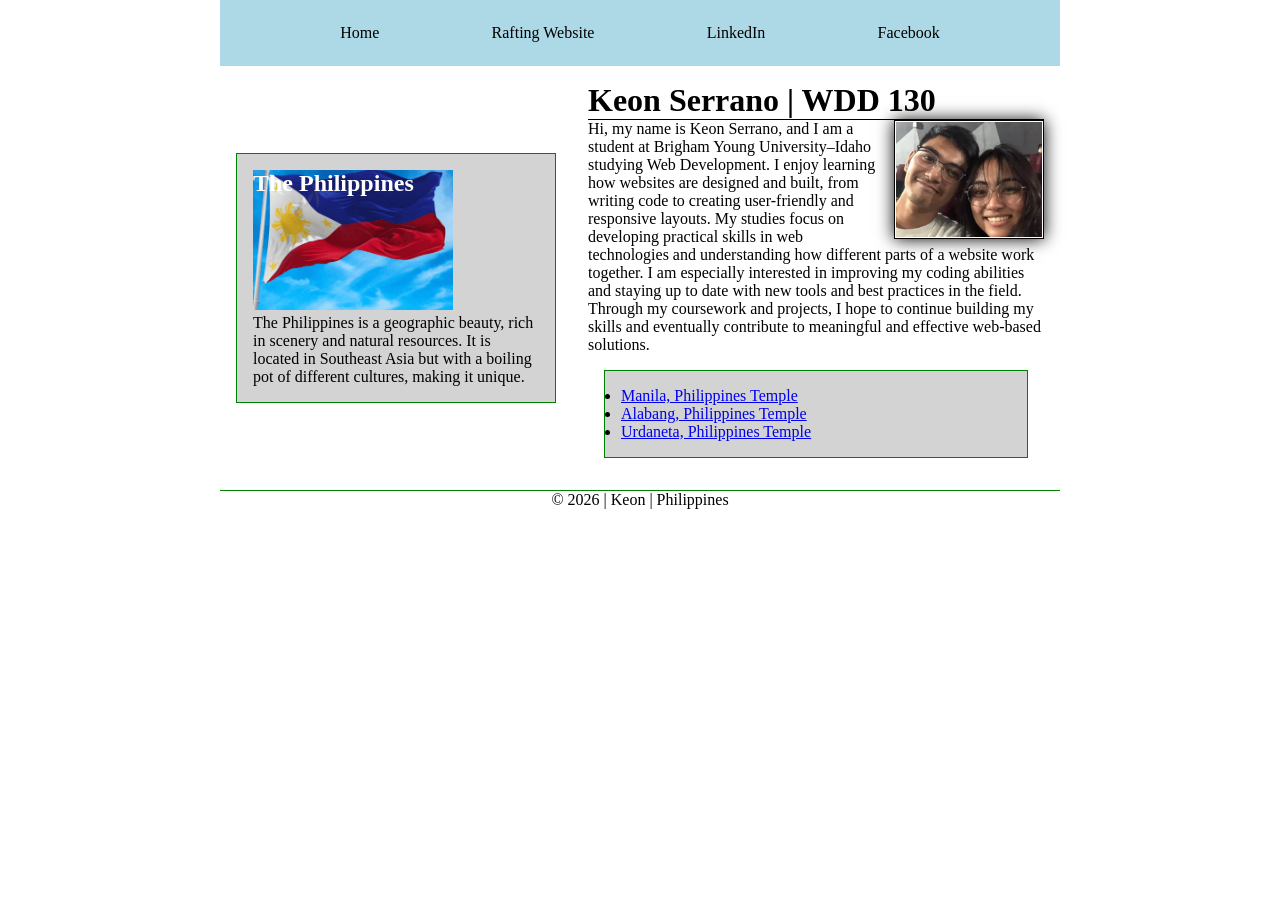
<file: index.html>
<!DOCTYPE html>
<html lang="en">

<head>
    <meta charset="UTF-8">
    <meta name="viewport" content="width=device-width, initial-scale=1.0">
    <meta name="description"
      content="This is the homepage for my WDD 130 class. Author of the page is Keon Serrano.">
    <meta name="author" content="Keon Serrano">
    <title>Keon Serrano | WDD 130</title>
    <link rel="stylesheet" href="styles/styles.css">
</head>

<body>
    <header>
        <nav>
            <a href="#" target="_blank">
                Home
            </a>
            <a href="wwr/" target="_blank">
                Rafting Website
            </a>
            <a href="https://www.linkedin.com/in/keon-serrano-121406206/" target="_blank">
                LinkedIn
            </a>
            <a href="https://www.facebook.com/KeonSerrano" target="_blank">
                Facebook
            </a>
        </nav>
    </header>
    <div class="grid">
        <main>
            <h1>Keon Serrano | WDD 130</h1>
            <img src="images/profile.jpg" alt="Keon Serrano" width="200">
            <p>
                Hi, my name is Keon Serrano, and I am a student at Brigham Young University–Idaho
                studying Web
                Development. I enjoy learning how websites are designed and built, from writing code
                to
                creating
                user-friendly and responsive layouts. My studies focus on developing practical
                skills in
                web
                technologies and understanding how different parts of a website work together. I am
                especially
                interested in improving my coding abilities and staying up to date with new tools
                and
                best practices
                in the field. Through my coursework and projects, I hope to continue building my
                skills
                and
                eventually contribute to meaningful and effective web-based solutions.
            </p>

            <ul class="box">
                <li>
                    <a href="https://www.churchofjesuschrist.org/temples/details/manila-philippines-temple?lang=eng"
                      target="_blank" rel="noopener noreferrer">
                        Manila, Philippines Temple
                    </a>
                </li>
                <li>
                    <a href="https://www.churchofjesuschrist.org/temples/details/alabang-philippines-temple?lang=eng"
                      target="_blank" rel="noopener noreferrer">
                        Alabang, Philippines Temple
                    </a>
                </li>
                <li>
                    <a href="https://www.churchofjesuschrist.org/temples/details/urdaneta-philippines-temple?lang=eng"
                      target="_blank" rel="noopener noreferrer">
                        Urdaneta, Philippines Temple
                    </a>
                </li>
            </ul>
        </main>
        <aside class="box">
            <h2>The Philippines</h2>
            <img src="images/country.png" alt="Picture of the Philippine Flag">
            <p>The Philippines is a geographic beauty, rich in scenery and natural resources. It is
                located in Southeast Asia but with a boiling pot of different cultures, making it
                unique.</p>
        </aside>
    </div>
    <footer>
        <p>© 2026 | Keon | Philippines</p>
    </footer>
</body>

</html>
</file>
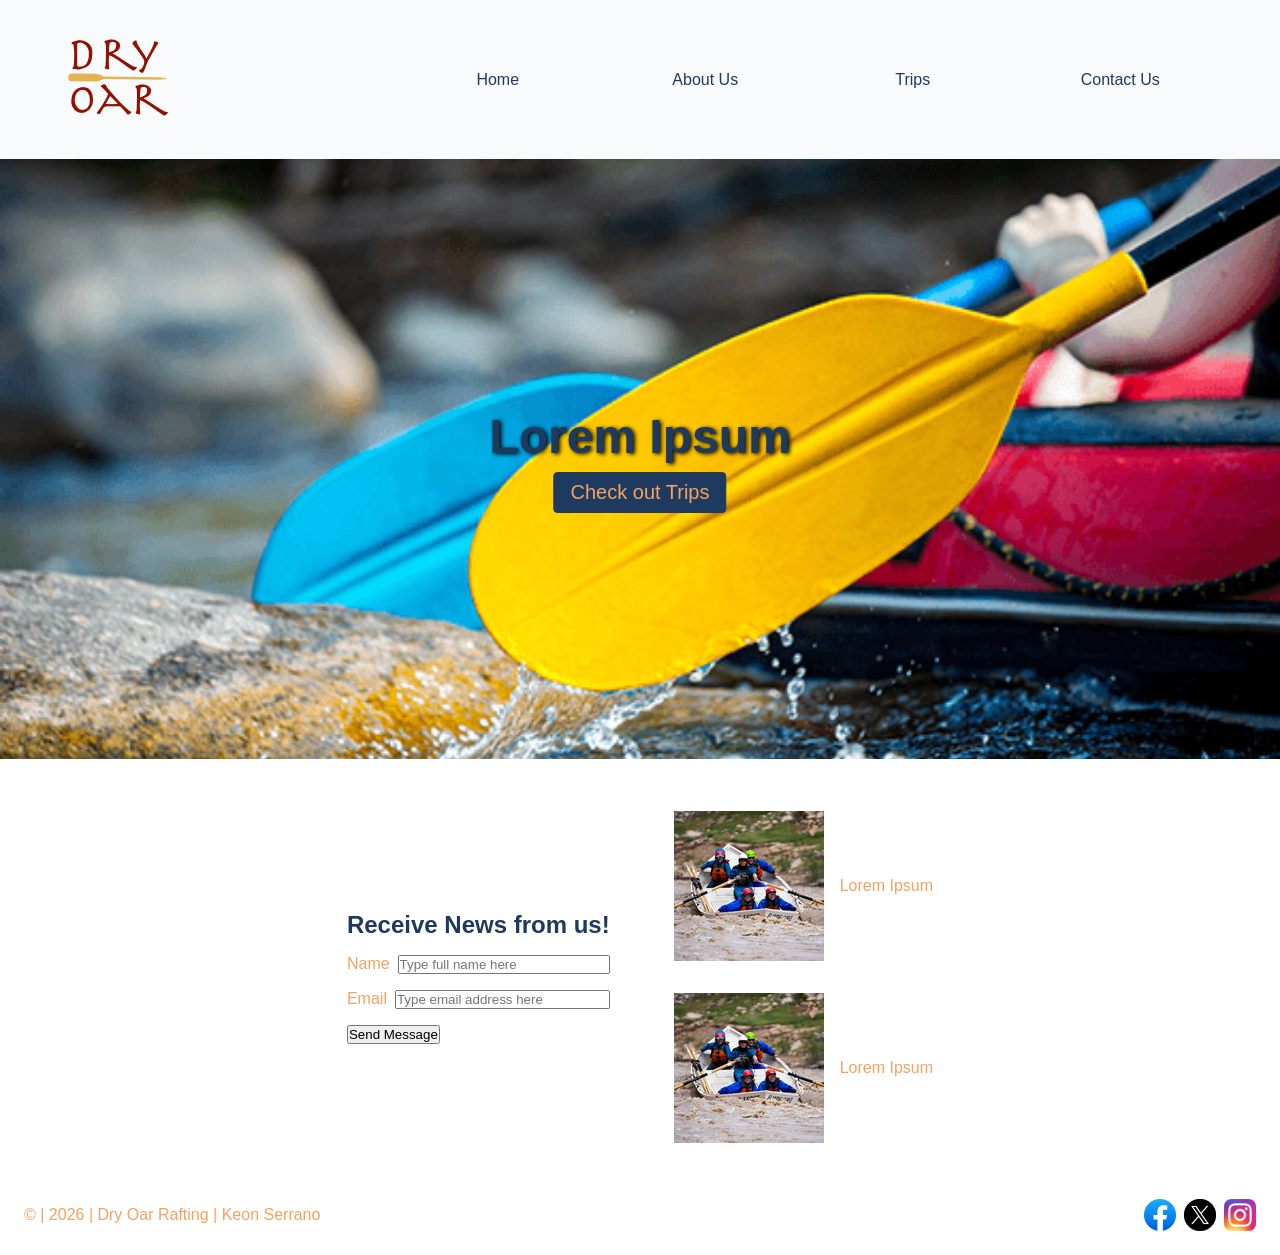
<file: wwr/index.html>
<!DOCTYPE html>
<html lang="en">

<head>
    <meta charset="UTF-8">
    <meta name="viewport" content="width=device-width, initial-scale=1.0">
    <meta name="description"
      content="This is the homepage for Dry Oar Rafting. This is where you can find the most basic info about our company">
    <meta name="author" content="Keon Serrano">
    <title>Homepage | Dry Oar Rafting</title>
    <link rel="stylesheet" href="styles/rafting.css">
</head>

<body>
    <header>
        <a href="/">
            <img src="images/rafting-logo.png" alt="Dry Oar Logo">
        </a>
        <nav>
            <a href="index.html">Home</a>
            <a href="about.html">About Us</a>
            <a href="trips.html">Trips</a>
            <a href="contact.html">Contact Us</a>
        </nav>
    </header>
    <main>
        <div class="hero-image">
            <img class="hero-image__bg" src="images/about-us-hero.png">
            <div class="hero-container">
                <h2 class="hero-heading">Lorem Ipsum</h2>
                <a href="trips.html">Check out Trips</a>
            </div>
        </div>
        <div class="newsletter-form">
            <form class="contact-us__form">
                <h2 class="contact-us__title">Receive News from us!</h2>
                <div class="contact-us__name">
                    <label for="name">Name</label>
                    <input type="text" name="name" id="name" placeholder="Type full name here"
                      required>
                </div>
                <div class="contact-us__email">
                    <label for="email">Email</label>
                    <input type="email" name="email" id="email"
                      placeholder="Type email address here" required>
                </div>
                <div class="contact-us__submit">
                    <button type="submit">Send Message</button>
                </div>
            </form>
            <div class="grid-container">
                <div class="grid-cont__item">
                    <img src="images/placeholder-image.png" class="grid-cont__img"
                      alt="placeholder image">
                    <span class="grid-cont__text">Lorem Ipsum</span>
                </div>
                <div class="grid-cont__item">
                    <img src="images/placeholder-image.png" class="grid-cont__img"
                      alt="placeholder image">
                    <span class="grid-cont__text">Lorem Ipsum</span>
                </div>
            </div>
        </div>
    </main>
    <footer>
        <p>© | 2026 | Dry Oar Rafting | Keon Serrano</p>
        <nav class="socialmedia">
            <a href="https://www.facebook.com" target="_blank">
                <img src="images/facebook-icon.png" alt="Facebook Icon">
            </a>
            <a href="twitter.com" target="_blank">
                <img src="images/x-icon.png" alt="X Icon">
            </a>
            <a href="https://www.instagram.com" target="_blank">
                <img src="images/instagram-icon.png" alt="X Icon">
            </a>
        </nav>
    </footer>
</body>

</html>
</file>
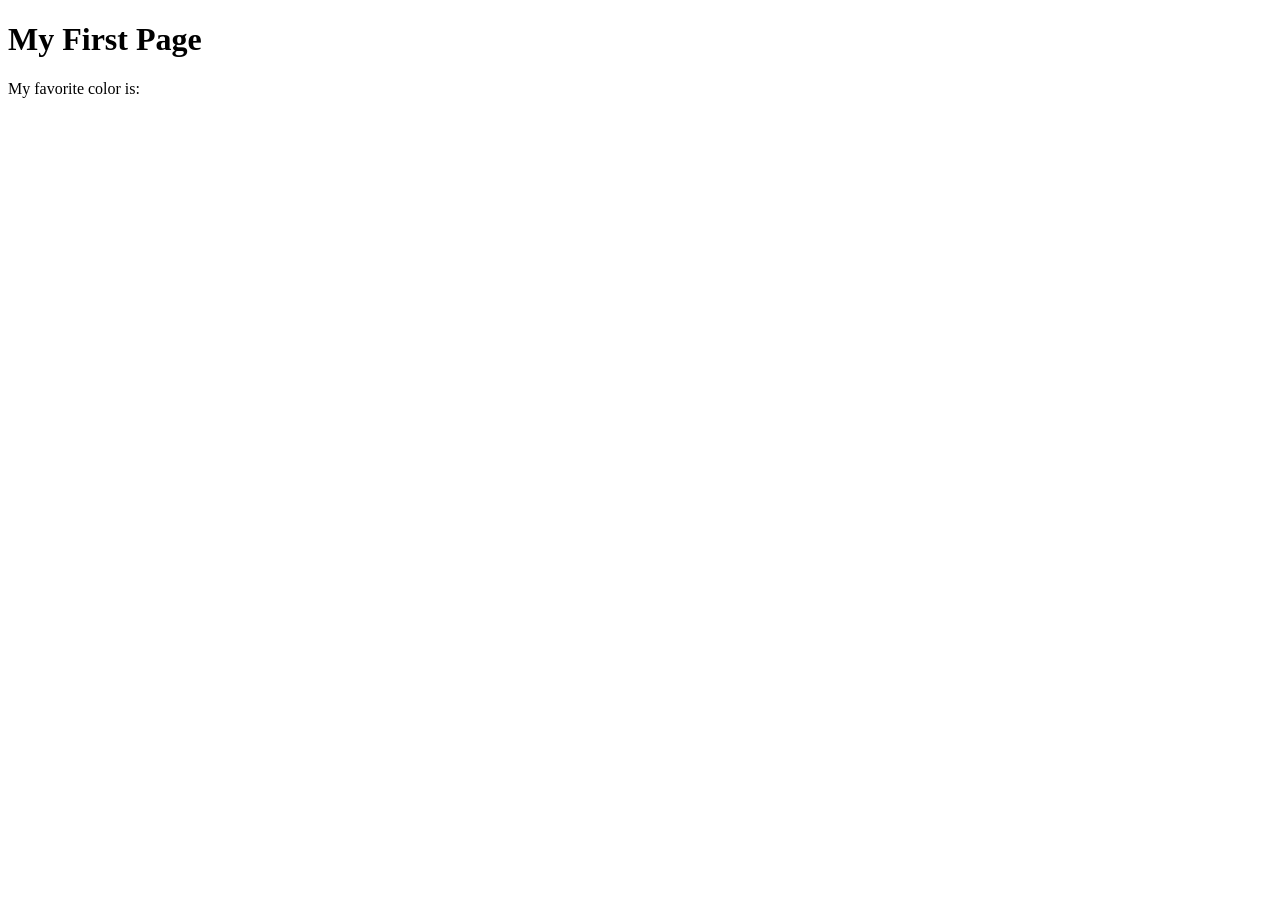
<file: week01/first-page.html>
<!DOCTYPE html>
<html lang="en">
<head>
    <meta charset="UTF-8">
    <meta name="viewport" content="width=device-width, initial-scale=1.0">
    <title>My First Page</title>
</head>
<body>
    <h1>My First Page</h1>
    <p>My favorite color is: </p>
</body>
</html>
</file>
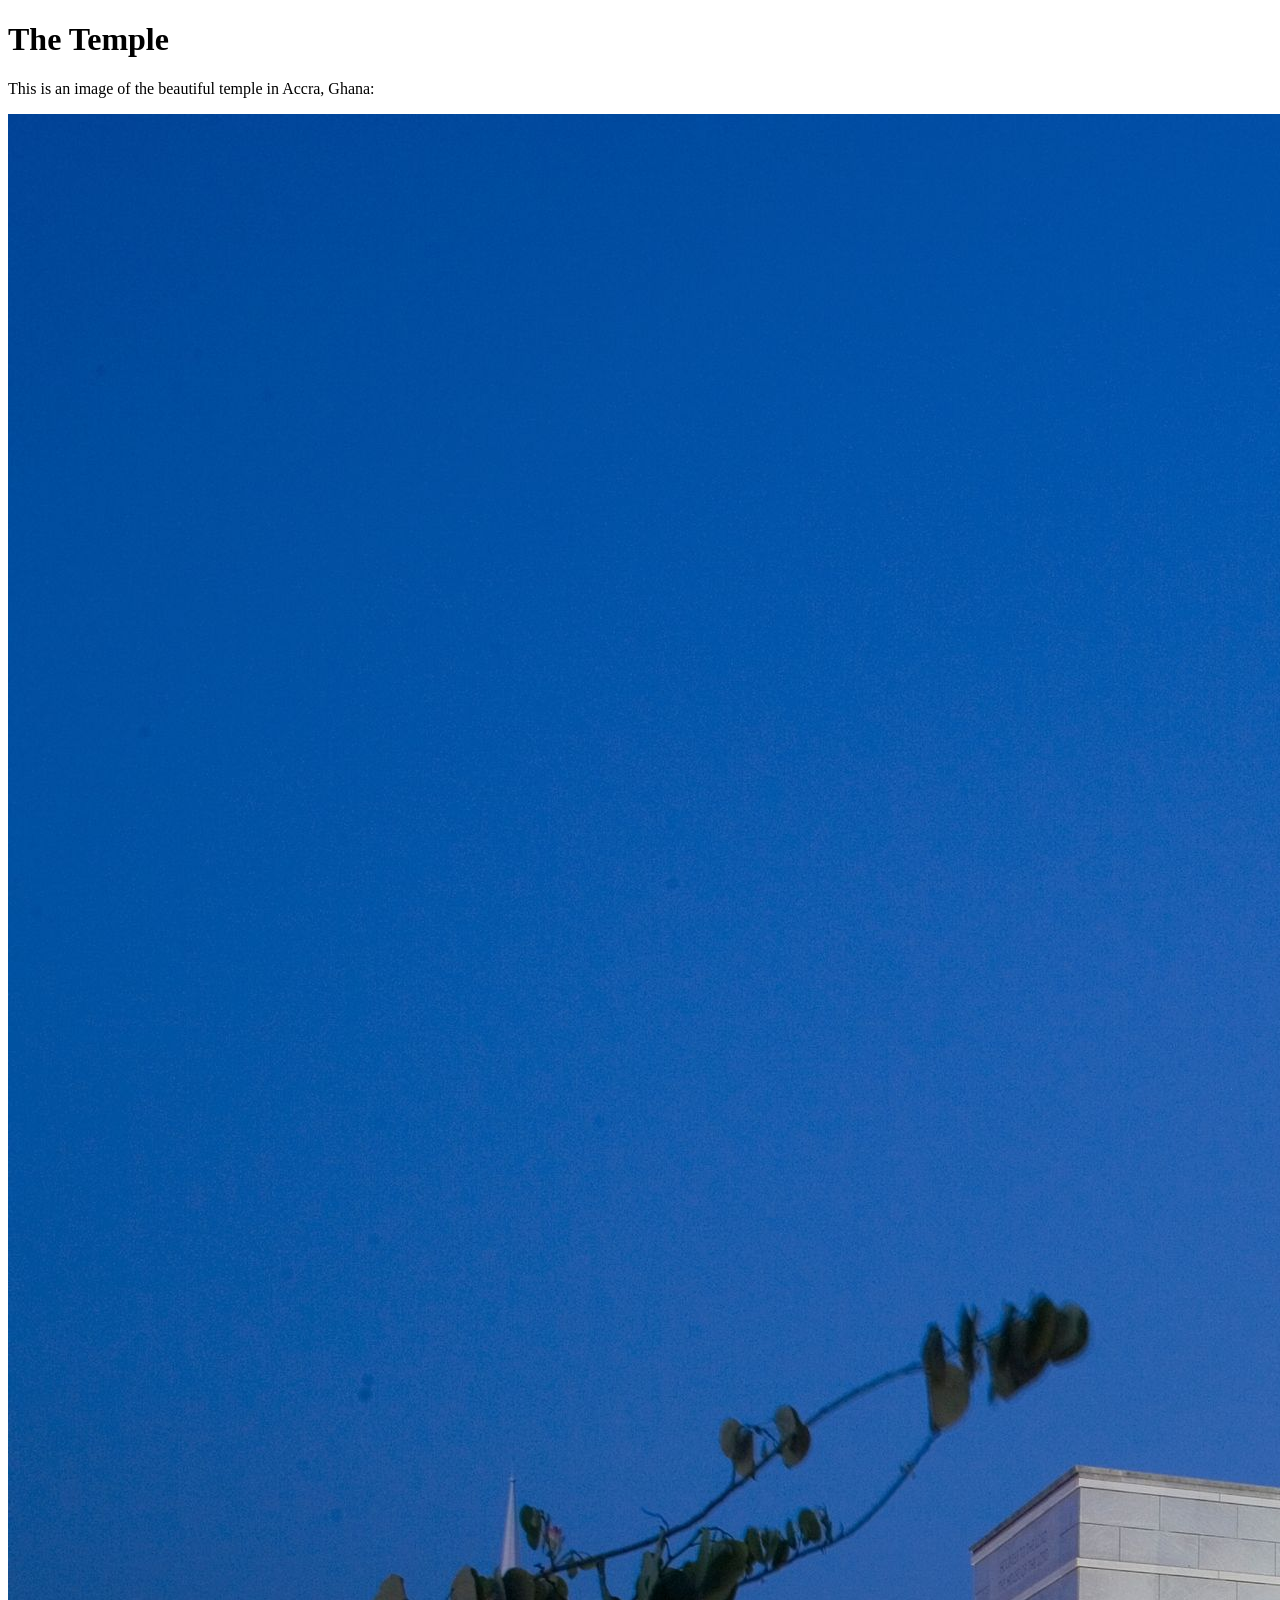
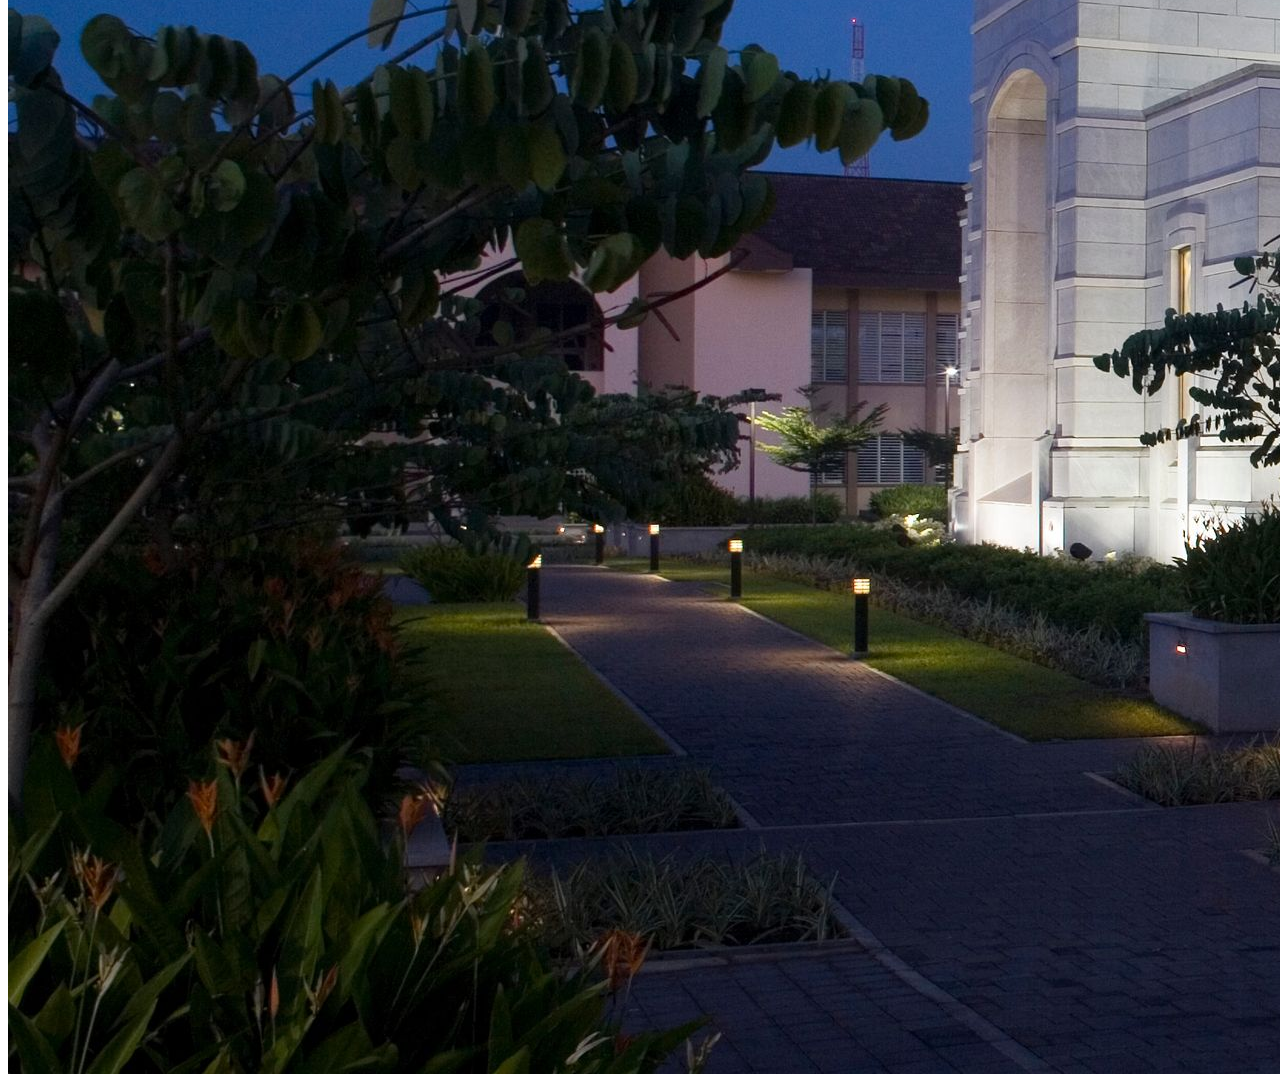
<file: week01/images.html>
<!DOCTYPE html>
<html lang="en">

<head>
    <meta charset="UTF-8">
    <meta name="viewport" content="width=device-width, initial-scale=1.0">
    <title>Temple Image</title>
</head>

<body>
    <h1>The Temple</h1>
    <p>This is an image of the beautiful temple in Accra, Ghana:</p>
    <img src="images/temple-large.jpeg" alt="The Accra Ghana Temple">
</body>

</html>
</file>
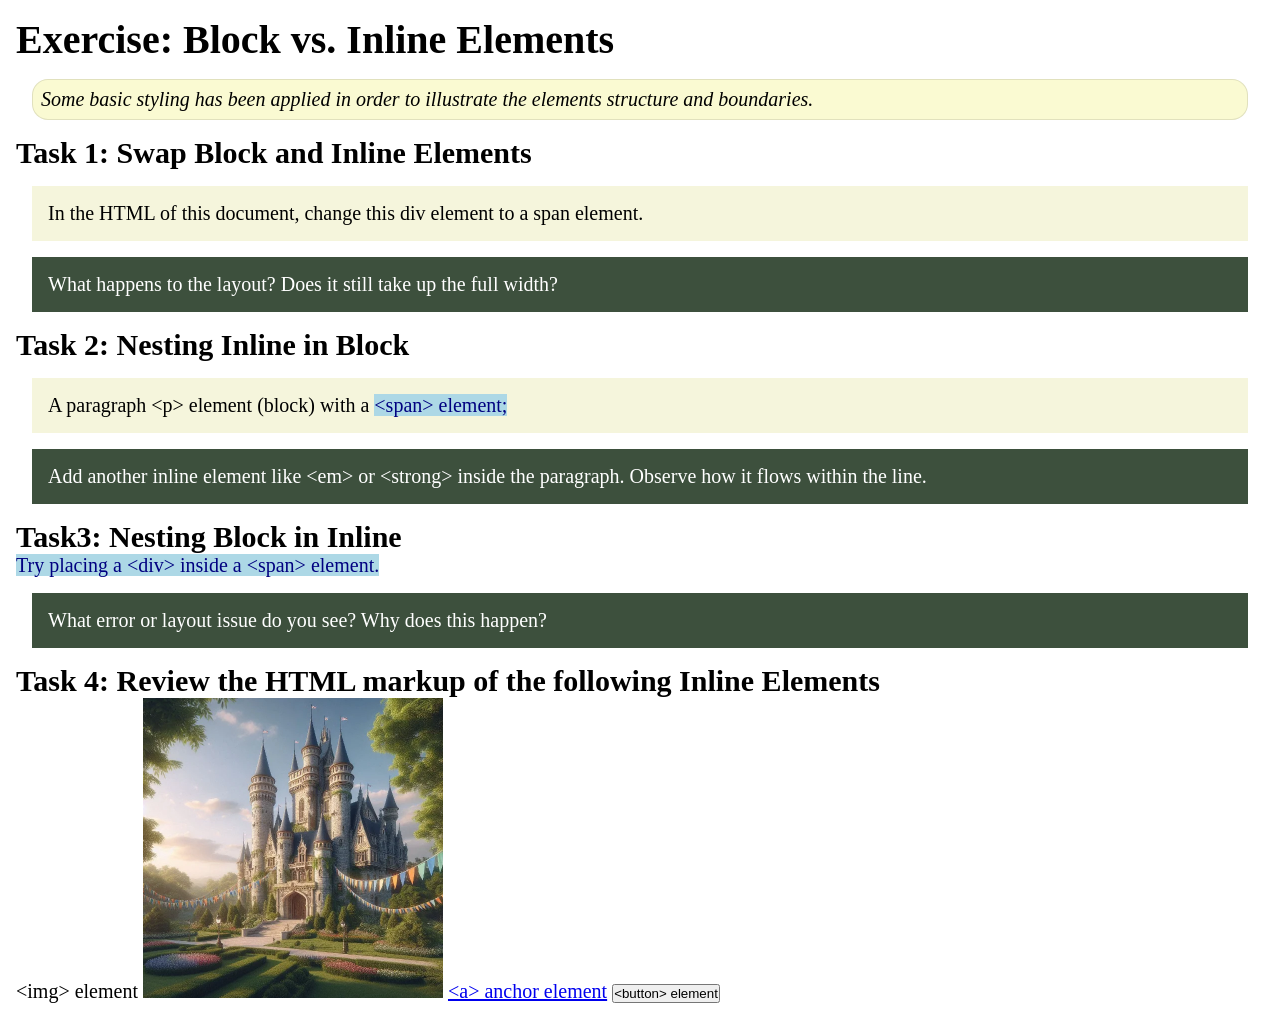
<file: week02/block-vs-inline.html>
<!DOCTYPE html>
<html lang="en">

<head>
    <meta charset="UTF-8">
    <meta name="viewport" content="width=device-width, initial-scale=1.0">
    <title>Exercise: Block vs. Inline Elements</title>
    <link rel="stylesheet" href="styles/block-vs-inline.css">
</head>

<body>
    <main>
        <h1>Exercise: Block vs. Inline Elements</h1>
        <p class="note">Some basic styling has been applied in order to illustrate the elements structure and
            boundaries.</p>

        <h2>Task 1: Swap Block and Inline Elements</h2>
        <div>In the HTML of this document, change this div element to a span element.</div>

        <p class="question">What happens to the layout? Does it still take up the full width?</p>

        <h2>Task 2: Nesting Inline in Block</h2>
        <p>A paragraph &lt;p&gt; element (block) with a <span>&lt;span&gt; element;</span></p>
        <p class="question">Add another inline element like &lt;em&gt; or &lt;strong&gt; inside the paragraph. Observe
            how it flows within the line.</p>

        <h2>Task3: Nesting Block in Inline</h2>
        <span>Try placing a &lt;div&gt; inside a &lt;span&gt; element.</span>
            <p class="question">What error or layout issue do you see? Why does this happen?</p>


            <h2>Task 4: Review the HTML markup of the following Inline Elements</h2>
        &lt;img&gt; element
        <img src="images/castle.webp" alt="placeholder image (images are inline)" width="300" height="300">
        <a href="https://churchofjesuschrist.org">&lt;a&gt; anchor element</a>
        <button type="button">&lt;button&gt; element</button>
    </main>
</body>

</html>
</file>
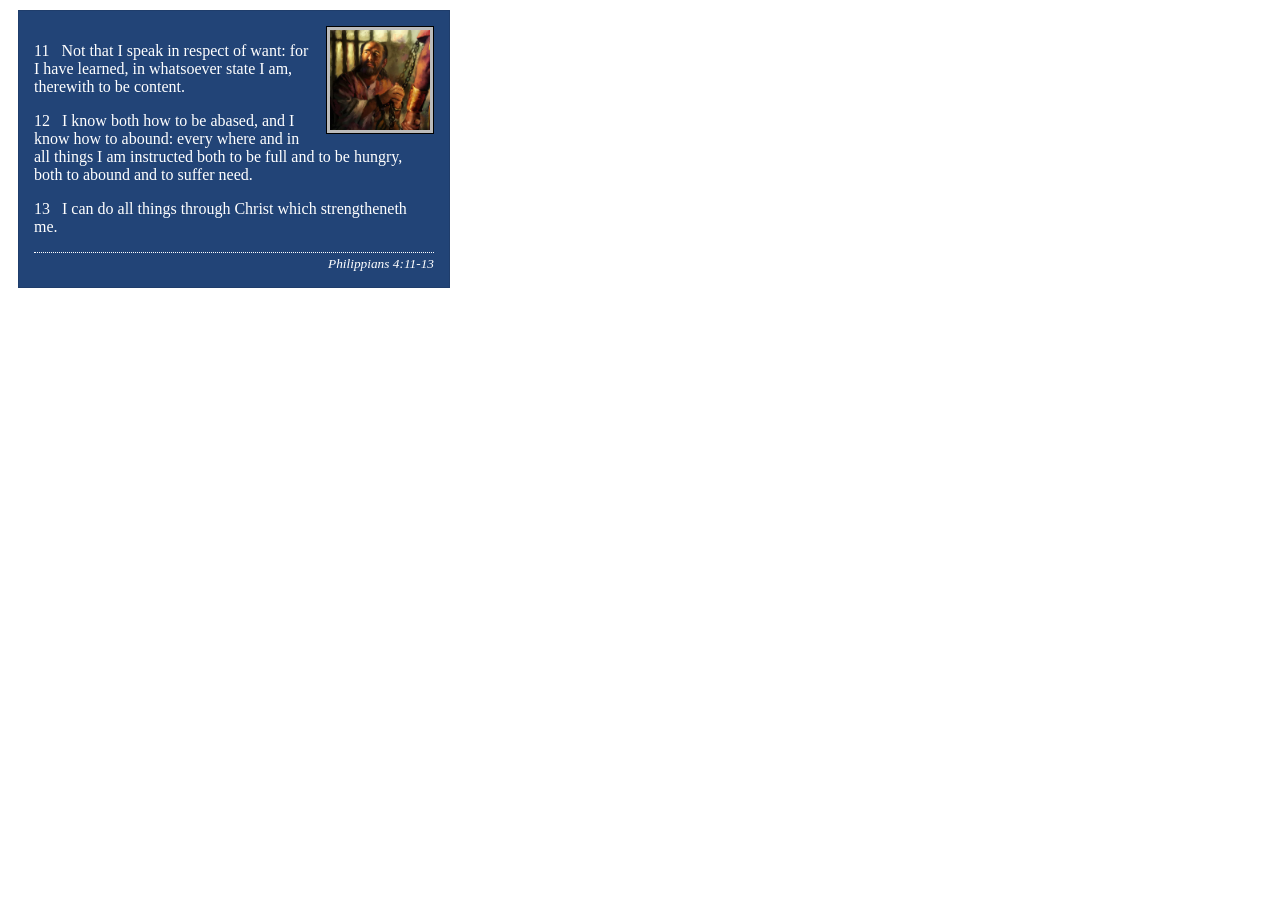
<file: week02/box-model-solution.html>
<!DOCTYPE html>
<html lang="en">
<head>
    <meta charset="UTF-8">
    <meta name="viewport" content="width=device-width, initial-scale=1.0">
    <title>Box Model Activity</title>
    <link rel="stylesheet" href="styles/box-model-solution.css">
</head>
<body>
    <main>
        <div class="callout">
            <img src="images/apostle-paul-imprisoned.webp" alt="Paul the Apostle - Imprisoned in Rome" width="200" height="200">
            <blockquote>
                <p>11 &nbsp; Not that I speak in respect of want: for I have learned, in whatsoever state I am, therewith to be content.</p>
                <p>12 &nbsp; I know both how to be abased, and I know how to abound: every where and in all things I am instructed both to be full and to be hungry, both to abound and to suffer need.</p>
                <p>13 &nbsp; I can do all things through Christ which strengtheneth me.</p>
            </blockquote>
            <cite>Philippians 4:11-13</cite>
        </div>
    </main>
</body>
</html>
</file>
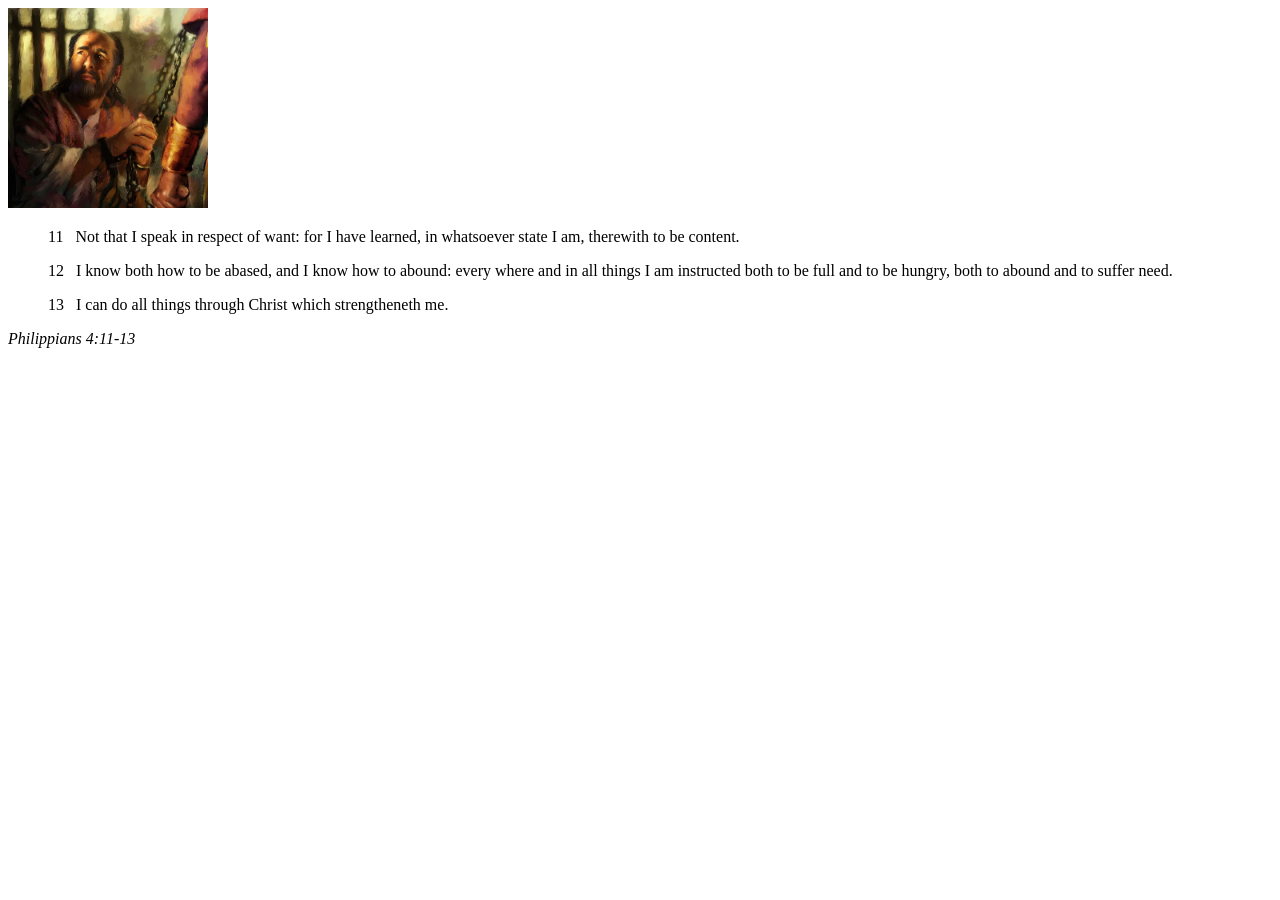
<file: week02/box-model.html>
<!DOCTYPE html>
<html lang="en">
<head>
    <meta charset="UTF-8">
    <meta name="viewport" content="width=device-width, initial-scale=1.0">
    <title>Box Model Activity</title>
</head>
<body>
    <main>
        <div class="callout">
            <img src="images/apostle-paul-imprisoned.webp" alt="Paul the Apostle - Imprisoned in Rome" width="200" height="200">
            <blockquote>
                <p>11 &nbsp; Not that I speak in respect of want: for I have learned, in whatsoever state I am, therewith to be content.</p>
                <p>12 &nbsp; I know both how to be abased, and I know how to abound: every where and in all things I am instructed both to be full and to be hungry, both to abound and to suffer need.</p>
                <p>13 &nbsp; I can do all things through Christ which strengtheneth me.</p>
            </blockquote>
            <cite>Philippians 4:11-13</cite>
        </div>
    </main>
</body>
</html>
</file>
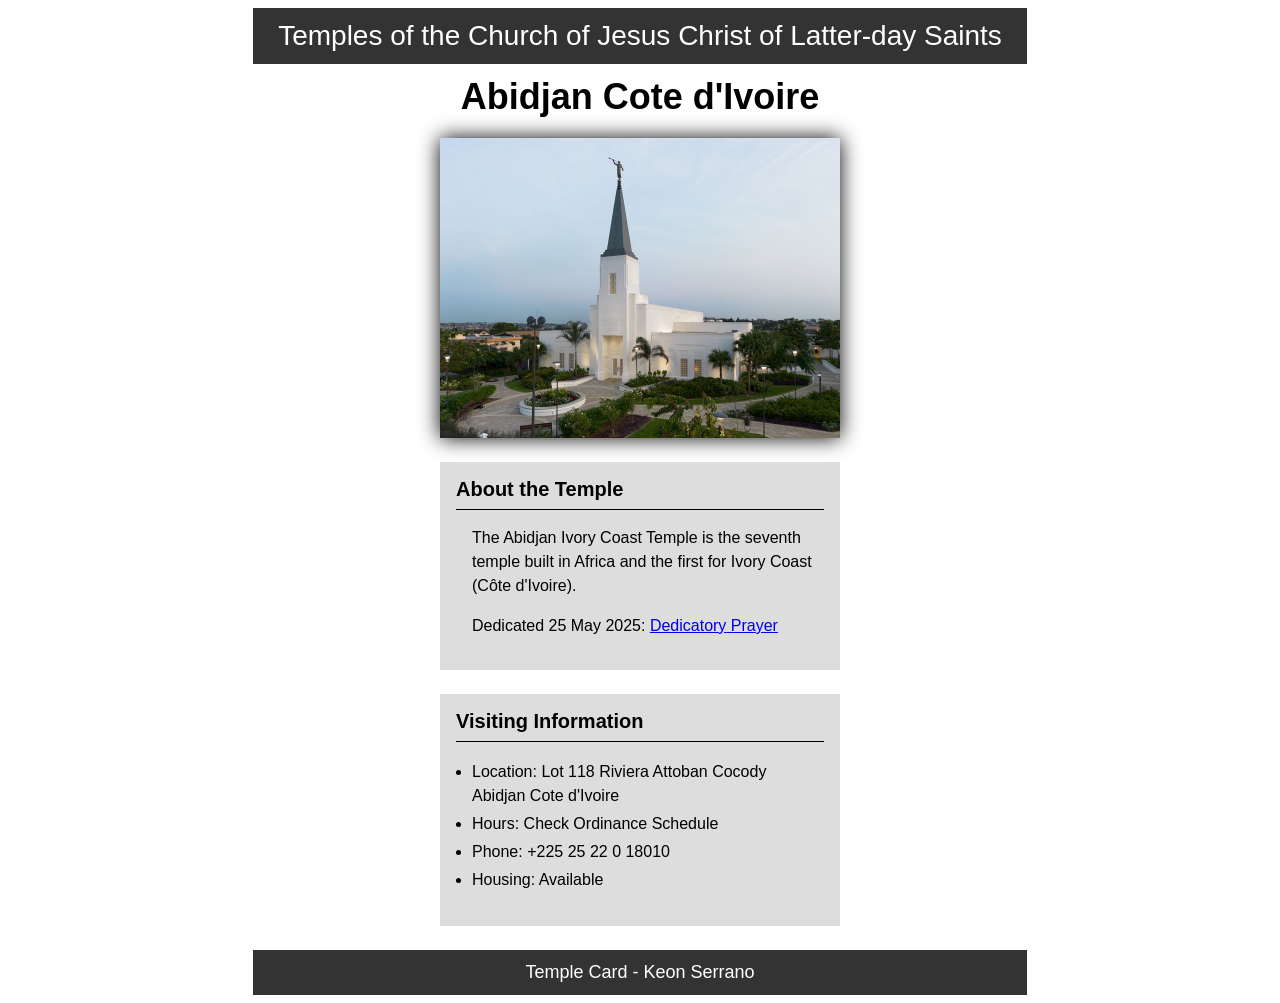
<file: week02/temple.html>
<!DOCTYPE html>
<html lang="en">

<head>
    <meta charset="UTF-8">
    <meta name="viewport" content="width=device-width, initial-scale=1.0">
    <title>Temple Card - Abidjan Cote d'Ivoire</title>
    <link rel="stylesheet" href="styles/temple.css">
</head>

<body>
    <header>
        <p>Temples of the Church of Jesus Christ of Latter-day Saints</p>
    </header>
    <main>
        <h1>Abidjan Cote d'Ivoire</h1>
        <picture>
            <img src="images/abidjan-ivory-coast.jpeg" alt="Abidjan Cote d'Ivoire Temple">
        </picture>
        <section>
            <h2>About the Temple</h2>
            <p>The Abidjan Ivory Coast Temple is the seventh temple built in Africa and the first
                for Ivory Coast (Côte
                d'Ivoire).</p>
            <p>Dedicated 25 May 2025: <a
                  href="https://www.churchofjesuschrist.org/temples/dedicatory-prayer/abidjan-ivory-coast-temple/2025-05-25?lang=eng"
                  target="_blank" rel="noopener noreferrer">Dedicatory Prayer</a></p>
        </section>
        <section>
            <h2>Visiting Information</h2>
            <ul>
                <li>Location: Lot 118 Riviera Attoban Cocody Abidjan Cote d'Ivoire</li>
                <li>Hours: Check Ordinance Schedule</li>
                <li>Phone: +225 25 22 0 18010</li>
                <li>Housing: Available</li>
            </ul>
        </section>
    </main>
    <footer>
        <p>Temple Card - Keon Serrano</p>
    </footer>
</body>

</html>
</file>
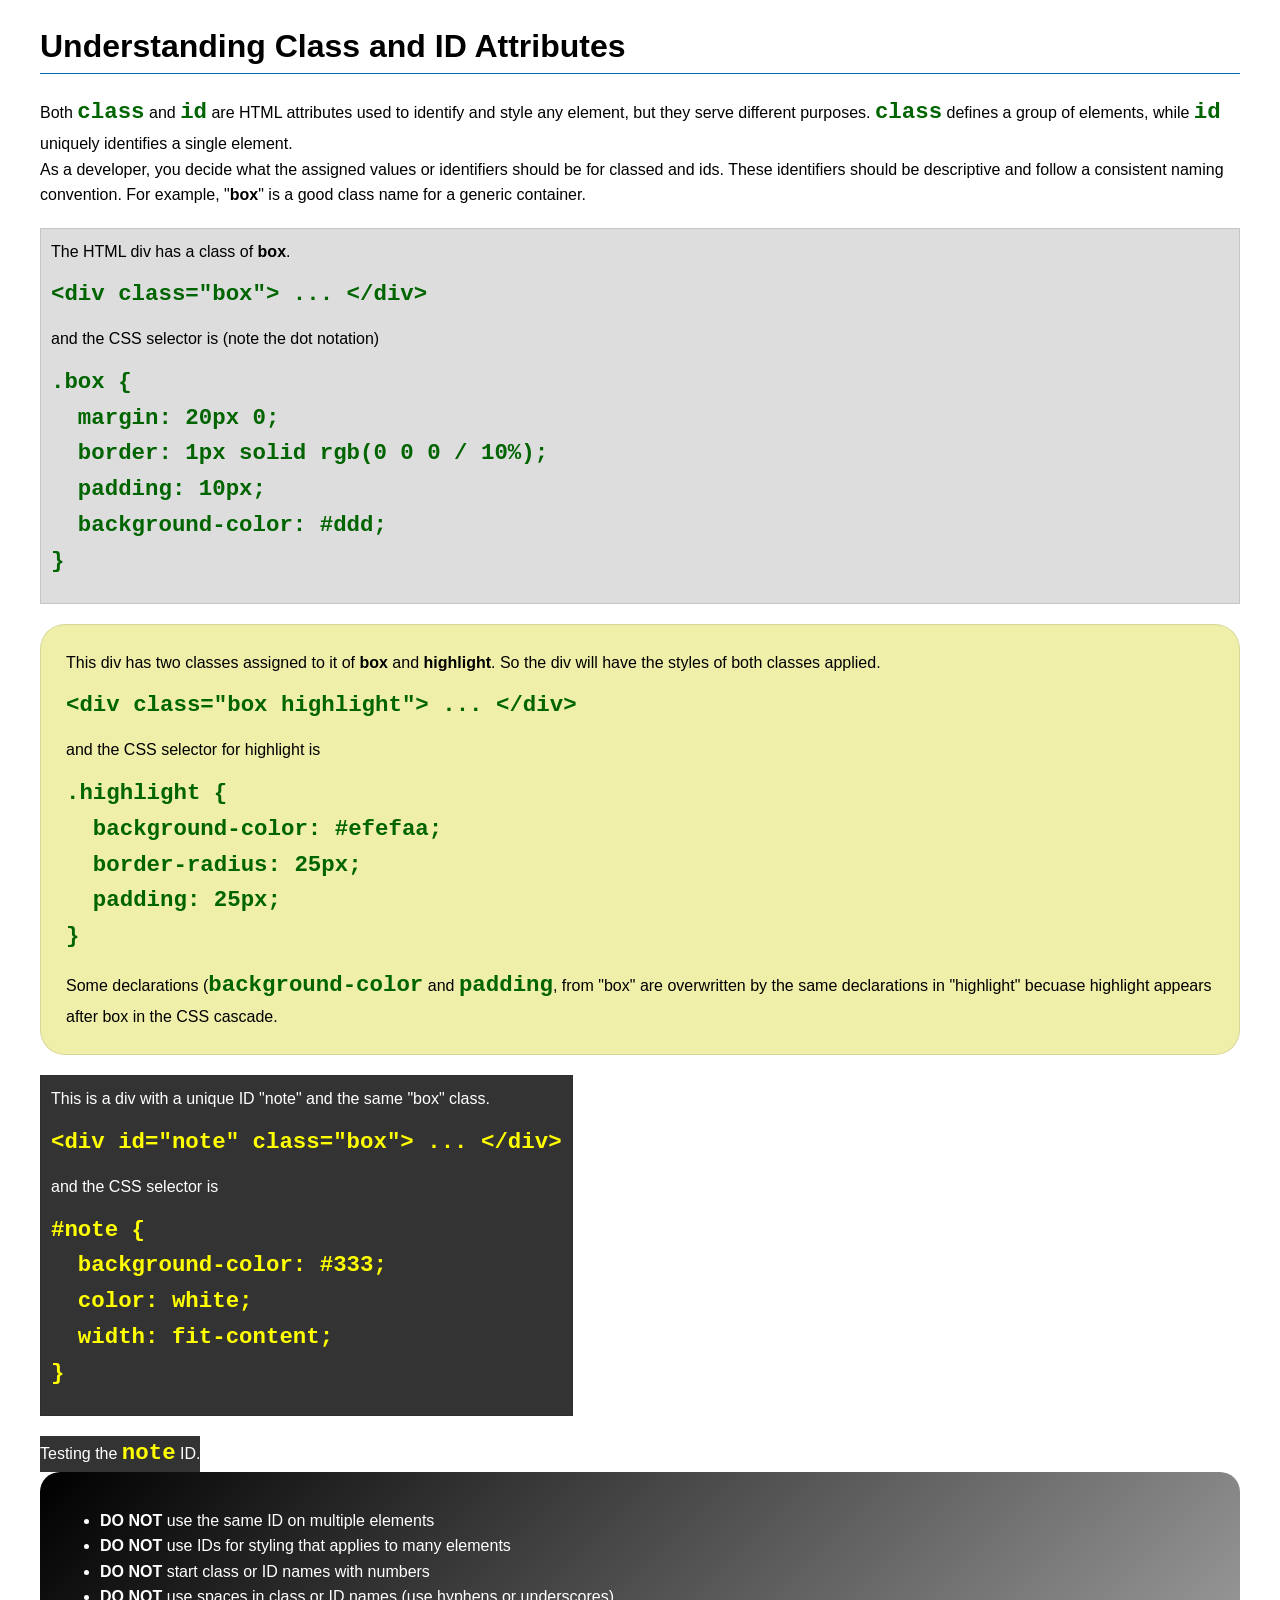
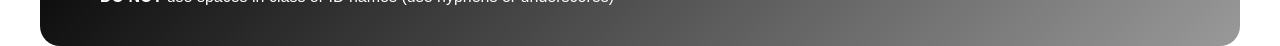
<file: week03/class-and-id.html>
<!DOCTYPE html>
<html lang="en">

<head>
    <meta charset="UTF-8">
    <meta name="viewport" content="width=device-width, initial-scale=1.0">
    <title>Class vs ID Attributes</title>
    <link rel="stylesheet" href="styles/class-and-id.css">
</head>

<body>
    <h1>Understanding Class and ID Attributes</h1>
    <p>Both <code>class</code> and <code>id</code> are HTML attributes used to identify and style any element, but they
        serve different purposes. <code>class</code> defines a group of elements, while <code>id</code> uniquely
        identifies a single element.</p>
    <p>As a developer, you decide what the assigned values or identifiers should be for classed and ids. These
        identifiers should be
        descriptive and follow a consistent naming convention. For example, "<strong>box</strong>" is a good class name
        for a generic container.</p>
    <div class="box">
        <p>The HTML div has a class of <strong>box</strong>.</p>
        <pre><code class="html">&lt;div class="box"&gt; ... &lt;/div&gt;</code></pre>
        and the CSS selector is (note the dot notation)
        <pre><code class="css">.box {
  margin: 20px 0;
  border: 1px solid rgb(0 0 0 / 10%);
  padding: 10px;
  background-color: #ddd; 
}</code></pre>
    </div>

    <div class="box highlight">
        <p>This div has two classes assigned to it of <strong>box</strong> and <strong>highlight</strong>. So the div
            will have the styles of both classes applied.</p>
        <pre><code class="html">&lt;div class="box highlight"&gt; ... &lt;/div&gt;</code></pre>
        and the CSS selector for highlight is
        <pre><code class="css">.highlight {
  background-color: #efefaa;
  border-radius: 25px;
  padding: 25px;
}</code></pre>
<p>Some declarations (<code>background-color</code> and <code>padding</code>, from "box" are overwritten by the same declarations in "highlight" becuase highlight appears after box in the CSS cascade.</p>
    </div>

    <div id="note" class="box">
        <p>This is a div with a unique ID "note" and the same "box" class.</p>
        <pre><code class="html">&lt;div id="note" class="box"&gt; ... &lt;/div&gt;</code></pre>
        and the CSS selector is
        <pre><code class="css">#note {
  background-color: #333;
  color: white;
  width: fit-content;
}</code></pre>
    </div>

    <div id="note">
        <p>Testing the <code>note</code> ID.</p>
    </div>

    <section id="best-practice">
        <ul>
            <li><strong>DO NOT</strong> use the same ID on multiple elements</li>
            <li><strong>DO NOT</strong> use IDs for styling that applies to many elements</li>
            <li><strong>DO NOT</strong> start class or ID names with numbers</li>
            <li><strong>DO NOT</strong> use spaces in class or ID names (use hyphens or underscores)</li>
        </ul>
    </section>




</body>

</html>
</file>
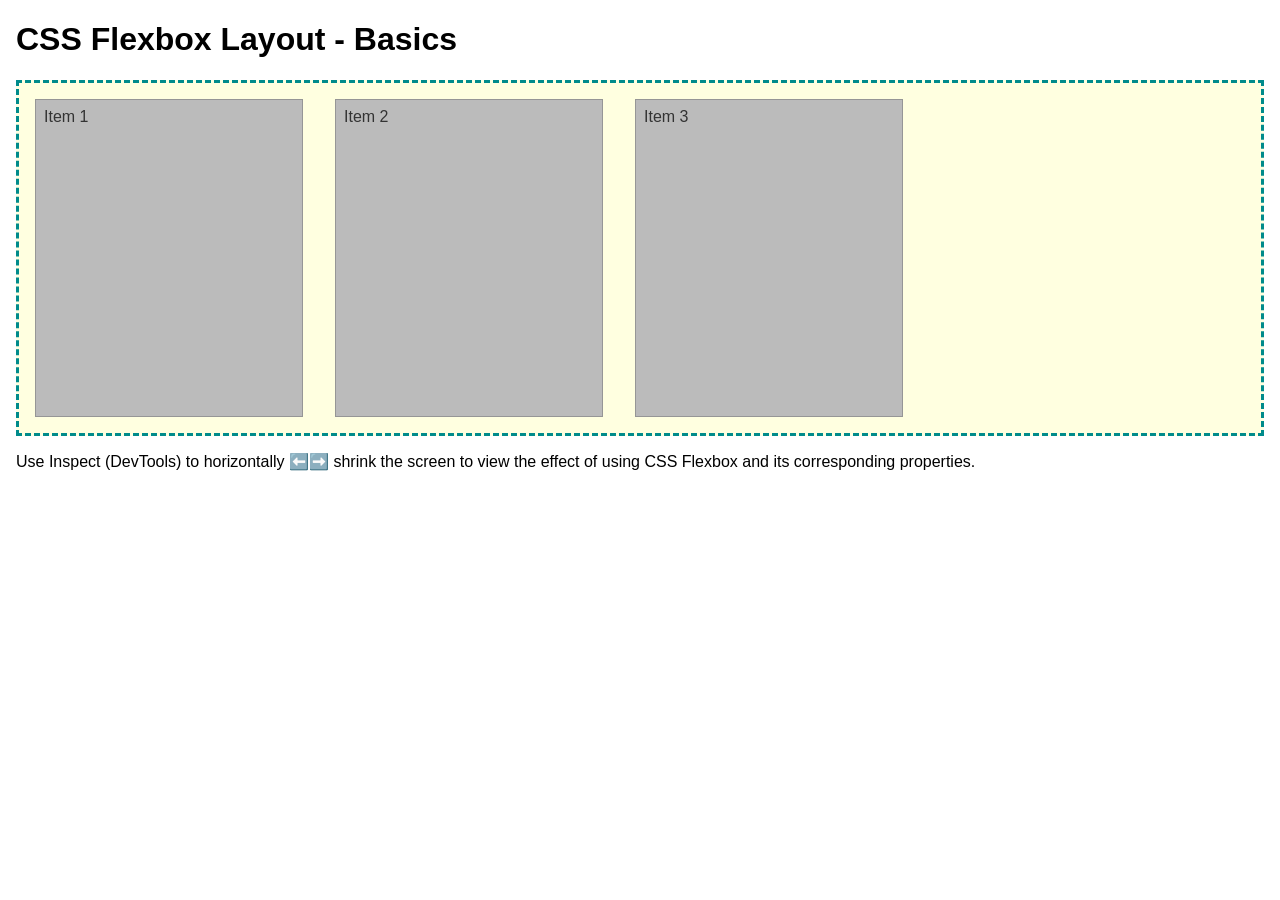
<file: week04/flexbox-layout.html>
<!DOCTYPE html>
<html lang="en">
<head>
    <meta charset="UTF-8">
    <meta name="viewport" content="width=device-width, initial-scale=1.0">
    <title>CSS Flexbox Layout - Basics</title>
    <link rel="stylesheet" href="styles/flexbox.css">
</head>
<body>
    <main>
        <h1>CSS Flexbox Layout - Basics</h1>
        <div class="flex-container">
            <div class="flex-item item1">Item 1</div>
            <div class="flex-item item2">Item 2</div>
            <div class="flex-item item3">Item 3</div>
        </div>
        <p>Use Inspect (DevTools) to horizontally ⬅️➡️ shrink the screen to view the effect of using CSS Flexbox and its corresponding properties.</p>
    </main>
</body>
</html>
</file>
<file: styles/styles.css>
* {
    margin: 0;
    padding: 0;
    box-sizing: border-box;
}

main {
    max-width: 840px;
}

aside {
    width: 360px;
    position: relative;
}

main img {
    width: 150px;
    height: auto;
    border: 1px solid black;
    padding: 1px;
    box-shadow: 0 0 16px black;
    float: right;
    margin-left: 8px;
}

aside img {
    width: 200px;
    height: auto;
}

p {
    padding: 0;
}

footer {
    margin-top: 32px;
    border-top: 1px solid green;
    text-align: center;
}

nav {
    background-color: lightblue;
    padding: 4px;
}

nav a {
    color: black;
    padding: 4px;
    display: block;
}

h1 {
    color: black;
}

h2 {
    position: absolute;
    color: white;
}

/* Class Selectors */

.box {
    margin: 1rem;
    padding: 1rem;
    background-color: lightgrey;
    color: black;
    border: 1px solid green;
}

header,
.grid,
footer {
    max-width: 840px;
    margin: 0 auto;
}

nav {
    padding: 1rem;
    display: flex;
    justify-content: space-evenly;
    align-items: center;
}

nav a {
    display: block;
    padding: .5rem;
    text-decoration: none;
}

h1 {
    border-bottom: 1px solid;
}

.grid {
    display: grid;
    align-items: center;
}

main {
    grid-column: 2/3;
    margin: 1rem;
}

aside {
    width: 20rem;
    position: relative;
    grid-column: 1/2;
    grid-row: 1/2;
}
</file>
<file: wwr/styles/rafting.css>
:root {
    --primary-color: #1F3A5F;
    --accent-color: #F4A261;
    --background-color: #F8FAFC;
    --surface-color: #FFFFFF;
    --heading-font: 'Montserrat', sans-serif;
    --body-font: 'Open Sans', sans-serif;
}

* {
    margin: 0;
    padding: 0;
    box-sizing: border-box;
}

body {
    font-family: var(--body-font);
    color: var(--accent-color);
}

header,
main,
footer {
    width: 100%;
    margin: 0 auto;
}

h1,
h2 {
    font-family: var(--heading-font);
    color: var(--primary-color);
}

nav,
p,
section,
article {
    margin: 16px;
    padding: 8px;
}

.socialmedia a {
    text-decoration: none;
}

.hero {
    position: relative;
    width: 100%;
    max-height: 640px;
}

.hero img {
    display: block;
    width: 100%;
    height: auto;
    max-height: inherit;
}

h1 {
    position: absolute;
    top: 60px;
    width: 100%;
    padding: 16px;
    text-align: center;
    color: var(--surface-color);
    text-shadow: 4px 4px 16px #F8FAFC;
}

.hero article {
    position: absolute;
    bottom: 50%;
    left: 50%;
    width: 95%;
    padding: 4px;
    margin: 0;
    text-align: center;
    color: var(--primary-color);
    background-color: var(--background-color);
    transform: translate(-50%, 50%);
}

.hero article img {
    float: right;
    width: 125px;
}

.socialmedia a img {
    max-width: 32px;
}

header {
    display: grid;
    grid-auto-columns: 1fr 3fr;
    padding: 32px 64px;
    gap: 24px;
    margin: 0;
    background-color: var(--background-color);
}

header > a {
    width: 100%;
    max-width: min-content;
}

header nav {
    grid-column-start: 2;
    display: flex;
    justify-content: center;
    align-items: center;
    width: 100%;
}

header nav a {
    display: flex;
    width: 100%;
    align-items: center;
    justify-content: center;
    padding: 8px 16px;
    text-decoration: none;
    color: var(--primary-color);
    transition: .2s ease-in-out;
}

header nav a:hover {
    background-color: var(--primary-color);
    color: var(--background-color);
}

main {
    display: flex;
    flex-direction: column;
    gap: 16px;
}

section {
    display: flex;
    flex-direction: column;
    align-items: center;
}

section.history {
    gap: 8px;
}

.history-cont {
    display: flex;
    align-items: center;
    gap: 16px;
}

.history-cont img {
    max-width: 400px;
}

.history-cont p {
    margin: 0;
}

section.adventure {
    gap: 24px;
}

.adventure-cont {
    display: flex;
    gap: 32px;
    justify-content: space-around;
    align-items: center;
    width: 100%;
}

.adventure-item {
    display: flex;
    flex-direction: column;
    gap: 8px;
}

.adventure-item figurecaption {
    margin: 0;
    padding: 0;
    text-align: center;
}

footer {
    display: flex;
    justify-content: space-between;
    align-items: center;
    width: 100%;
}

nav.socialmedia {
    display: flex;
    align-items: center;
    justify-content: center;
    gap: 8px;
}

nav.socialmedia a {
    max-width: 32px;
    max-height: 32px;
}

.company-info__cont {
    display: flex;
    flex-direction: column;
    align-items: center;
}

.company-info__cont * {
    margin: 4px 0;
    padding: 0;
}

p.company-address {
    margin: 4px 0;
}

h2.company-name {
    margin: 8px 0;
}

.contact-us__cont {
    display: flex;
    justify-content: center;
    gap: 32px;
}

form.contact-us__form {
    display: flex;
    flex-direction: column;
    gap: 8px;
}

.contact-us__form > * {
    display: flex;
    gap: 8px;
    width: 100%;
}

.contact-us__subscribe {
    gap: 8px;
}

fieldset.contact-us__purpose {
    padding: 16px;
}

.contact-us__message {
    flex-direction: column;
    gap: 8px;
}

textarea#message {
    height: 75px;
    padding: 4px;
}

fieldset.contact-us__purpose {
    flex-direction: column;
    gap: 16px;
}

.contact-us__radio {
    display: flex;
    gap: 8px;
    align-items: center;
}

.contact-us__form .contact-us__name input,
.contact-us__form .contact-us__email input {
    width: 100%;
}

.contact-us__cont img {
    max-width: 350px;
    width: 100%;
}

.employee-list {
    display: flex;
    flex-direction: column;
    gap: 16px;
    align-items: center;
    background-color: var(--background-color);
    padding: 32px;
    margin-bottom: 8px;
}

.employee-list__cont {
    display: flex;
    gap: 32px;
    justify-content: space-evenly;
    width: 100%;
}

.contact-us__cont {
    margin: 16px;
}

.employee-item {
    display: flex;
    flex-direction: column;
    align-items: center;
    gap: 4px;
}

.company-info__cont {
    margin-top: 16px;
}

img.hero-image__bg {
    width: 100%;
    max-height: 600px;
    object-fit: cover;
}

.hero-image {
    position: relative;
}

.hero-container {
    position: absolute;
    top: 50%;
    left: 50%;
    display: flex;
    flex-direction: column;
    align-items: center;
    transform: translate(-50%, -50%);
    padding: 24px 48px;
    gap: 8px;
}

h2.hero-heading {
    font-size: 48px;
    text-shadow: 2px 1px 4px black;
}

.hero-container a {
    padding: 8px 16px;
    font-size: 20px;
    text-decoration: none;
    color: var(--accent-color);
    background: var(--primary-color);
    border-radius: 4px;
    transition: .2s ease-in-out;
    border: 1px solid var(--primary-color);
    display: flex;
    align-items: center;
    justify-content: center;
}

.hero-container a:hover {
    transition: .2s ease-in-out;
    color: var(--primary-color);
    background-color: var(--accent-color);
}

.newsletter-form {
    display: flex;
    align-items: center;
    justify-content: center;
    gap: 64px;
    padding: 32px 0;
}

.newsletter-form form.contact-us__form {
    display: flex;
    gap: 16px;
}

.grid-container {
    display: flex;
    flex-direction: column;
    align-items: center;
    gap: 32px;
}

.grid-cont__item {
    display: flex;
    align-items: center;
    gap: 16px;
}

.trips-schedule {
    padding: 2rem;
}

.trips-schedule__heading {
    margin-bottom: 1rem;
    font-size: 1.75rem;
}

.trips-schedule__table {
    width: 100%;
    border-collapse: collapse;
    font-family: var(--body-font);
}

.trips-schedule__thead {
    background-color: #f1f5f9;
}

.trips-schedule__row--header {
    text-align: left;
}

.trips-schedule__cell {
    padding: 0.75rem;
    border: 1px solid #e5e7eb;
}

.trips-schedule__cell--head {
    font-weight: 600;
}

.trips-schedule__tbody .trips-schedule__row:nth-child(even) {
    background-color: #f8fafc;
}

.trips-schedule__tbody .trips-schedule__row:hover {
    background-color: #eef2f7;
}

.contact-us-section {
    display: flex;
    align-items: center;
    justify-content: space-between;
    gap: 2rem;
    padding: 2rem;
}

.contact-us__img-cont {
    flex: 1;
}

.contact-us__img {
    width: 100%;
    height: auto;
    display: block;
}

.contact-us__content-cont {
    display: flex;
    flex: 1;
    align-items: flex-start;
    flex-direction: column;
    gap: 8px;
}

.contact-us__heading {
    font-size: 24px;
}

.contact-us__content {
    margin: 0;
    padding: 8px 0;
}

.contact-us__button {
    padding: 0.5rem 1rem;
    background-color: var(--primary-color);
    color: var(--accent-color);
    text-decoration: none;
    border-radius: 4px;
    border: 1px solid var(--primary-color);
    transition: .2s ease-in-out;
}

.contact-us__button:hover {
    background-color: var(--accent-color);
    color: var(--primary-color);
    transition: .2s ease-in-out;
}
</file>
<file: week02/styles/block-vs-inline.css>
* {
    margin: 0;
    padding: 0;
}

body {
    font-size: 20px;
    margin: 1rem;
}

p,
div {
    background-color: beige;
    margin: 1rem;
    padding: 1rem;
}

span {
    color: navy;
    background-color: lightblue;
}

code {
    margin: 0;
    padding: 0;
    color: green;
    font-size: 1.2rem;
}

.note {
    font-style: italic;
    background-color: lightgoldenrodyellow;
    border-radius: 1rem;
    border: 1px solid rgb(0 0 0 / 10%);
    margin: 1rem;
    padding: .5rem;
}

.question {
    background-color: #3d503d;
    color: #fff;
}
</file>
<file: week02/styles/box-model-solution.css>
.callout {
    max-width: 400px;
    margin: 10px;
    border: 1px solid rgba(0, 0, 0, .1);
    padding: 15px;
    background-color: #247;
    color: #fff;
}

.callout img {
    float: right;
    margin: 0 0 10px 15px;
    border: 1px solid #000;
    padding: 3px;
    background-color: #bbb;
    width: 100px;
    height: auto;

}

blockquote {
    margin: 0;
}

cite {
    display: block;
    border-top: 1px dotted #fff;
    padding-top: 3px;
    text-align: right;
    font-size: smaller;
}
</file>
<file: week02/styles/temple.css>
header p {
    text-align: center;
    font-family: arial;
    color: white;
    background-color: #333333;
    padding: 12px;
    margin: 0;
    font-size: 28px;
    max-width: 750px;
    width: 100%;
}

header {
    display: flex;
    justify-content: center;
}

main {
    display: flex;
    flex-direction: column;
    align-items: center;
}

main h1 {
    margin: 12px;
    font-family: sans-serif;
    font-size: 36px;
}

picture {}

picture img {
    max-width: 400px;
    box-shadow: 0px 0px 20px;
    margin: 8px;
}

section {
    max-width: 400px;
    background: #dddddd;
    margin: 12px;
    padding: 16px;
    box-sizing: border-box;
}

h2 {
    margin: 0;
    font-size: 20px;
    border-bottom: 1px solid;
    padding-bottom: 8px;
}

body {
    font-family: sans-serif;
}

section p {
    font-size: 16px;
    padding: 0 0 0 16px;
    line-height: 1.5;
}

ul {
    padding: 0 16px;
}

li {
    font-size: 16px;
    padding: 2px 0;
    line-height: 1.5;
}

footer p {
    max-width: 750px;
    width: 100%;
    text-align: center;
    font-family: arial;
    color: white;
    background-color: #333333;
    padding: 12px;
    margin: 0;
    font-size: 18px;
}

footer {
    display: flex;
    justify-content: center;
    margin-top: 12px;
}
</file>
<file: week03/styles/class-and-id.css>
body {
    font-family: Arial, sans-serif;
    line-height: 1.6;
    margin: 0;
    padding: 0 40px;
}

h1 {
    border-bottom: 1px solid rgb(0 110 182);
    padding-bottom: 0;
}



p {
    margin: 0;
}

code {
    color: darkgreen;
    font-weight: 700;
    font-size: 1.4rem;
}

/* Class examples - can be reused */

.box {
    margin: 20px 0;
    border: 1px solid rgb(0 0 0 / 10%);
    padding: 10px;
    background-color: #ddd; /* this is shorthand for #dddddd */
}

.highlight {
    background-color: #efefaa;
    border-radius: 25px;
    padding: 25px;
}

/* ID examples - should be unique */

#note {
    background-color: #333;
    color: white;
    width: fit-content;
}

#note code {
    color: yellow;
}

#best-practice {
    background: linear-gradient(135deg, #000 0%, #999 100%);
    color: white;
    border-radius: 20px;
    padding: 20px
}
</file>
<file: week04/styles/flexbox.css>
body {
    font-family: Helvetica, Arial, sans-serif;
    margin: 1rem;
}

.flex-container {
    border: 3px dashed darkcyan;
    background-color: lightyellow;
    display: flex;
    flex-wrap: wrap;
}

.flex-item {
    width: 250px;
    margin: 1rem;
    border: 1px solid rgb(0 0 0 / 20%);
    padding: 0.5rem;
    background-color: #bbb;
    color: #333;
}

.item1 {
    min-height: 100px;
}

.item2 {
    min-height: 200px;
}

.item3 {
    min-height: 300px;
}
</file>
